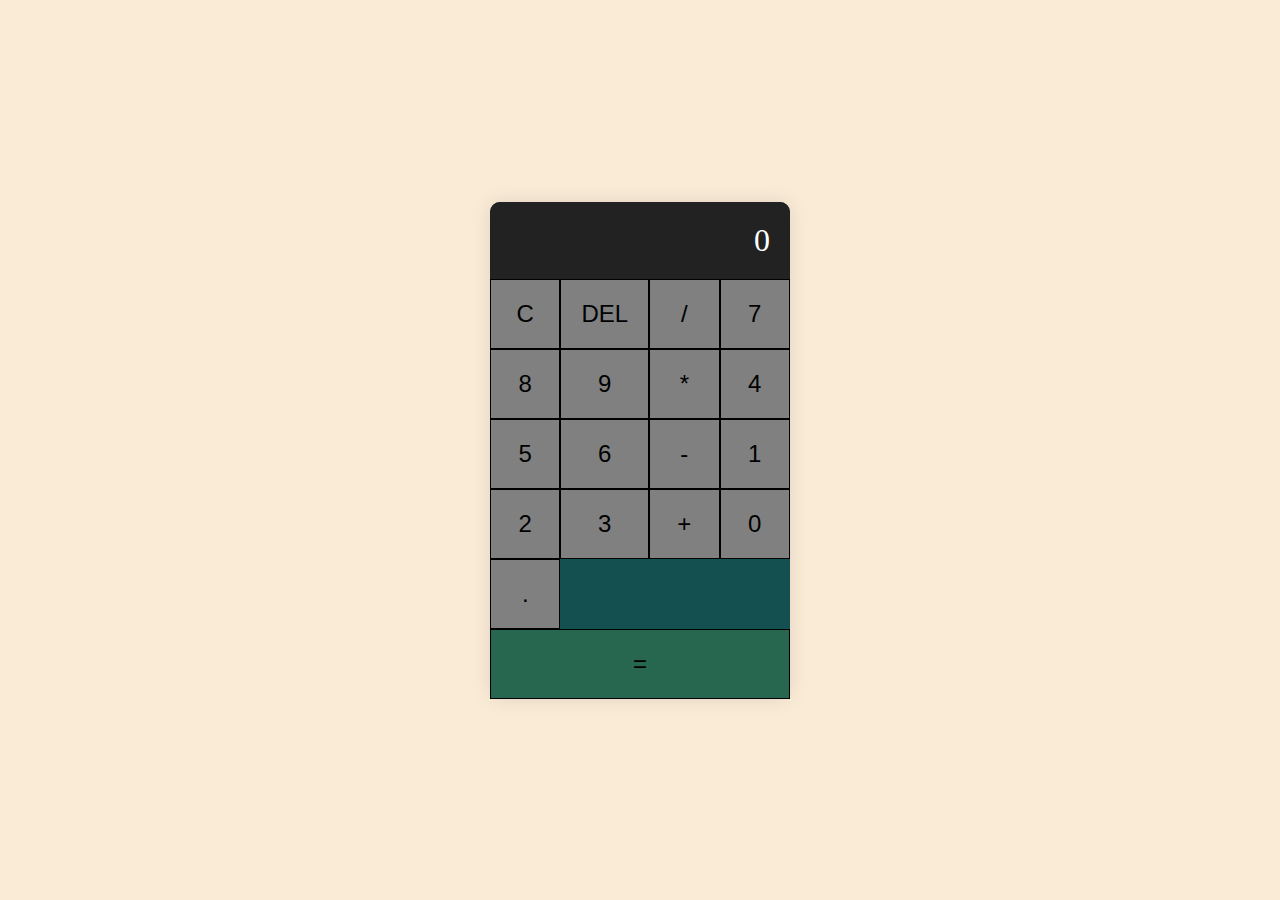
<file: calculator/index.html>
<!DOCTYPE html>
<html lang="en">

<head>
    <meta charset="UTF-8">
    <meta name="viewport" content="width=device-width, initial-scale=1.0">
    <link rel="stylesheet" href="style.css">
    <title>CALCULATOR</title>
</head>

<body>
    <div class="calculator">
        <div class="calculator-display" id="display">
            0
        </div>
        <div class="calculator-buttons">
            <button class="btn" onclick="clearDisplay()">C</button>
            <button class="btn" onclick="deleteLast()">DEL</button>
            <button class="btn" onclick="appendOperator('/')">/</button>
            <button class="btn" onclick="appendNumber(7)">7</button>
            <button class="btn" onclick="appendNumber(8)">8</button>
            <button class="btn" onclick="appendNumber(9)">9</button>
            <button class="btn" onclick="appendOperator('*')">*</button>
            <button class="btn" onclick="appendNumber(4)">4</button>
            <button class="btn" onclick="appendNumber(5)">5</button>
            <button class="btn" onclick="appendNumber(6)">6</button>
            <button class="btn" onclick="appendOperator('-')">-</button>
            <button class="btn" onclick="appendNumber(1)">1</button>
            <button class="btn" onclick="appendNumber(2)">2</button>
            <button class="btn" onclick="appendNumber(3)">3</button>
            <button class="btn" onclick="appendOperator('+')">+</button>
            <button class="btn" onclick="appendNumber(0)">0</button>
            <button class="btn" onclick="appendNumber('.')">.</button>
            <button class="btn btn-equal" onclick="calculateResult()">=</button>





        </div>
    </div>
    <script src="script.js"></script>
</body>

</html>
</file>
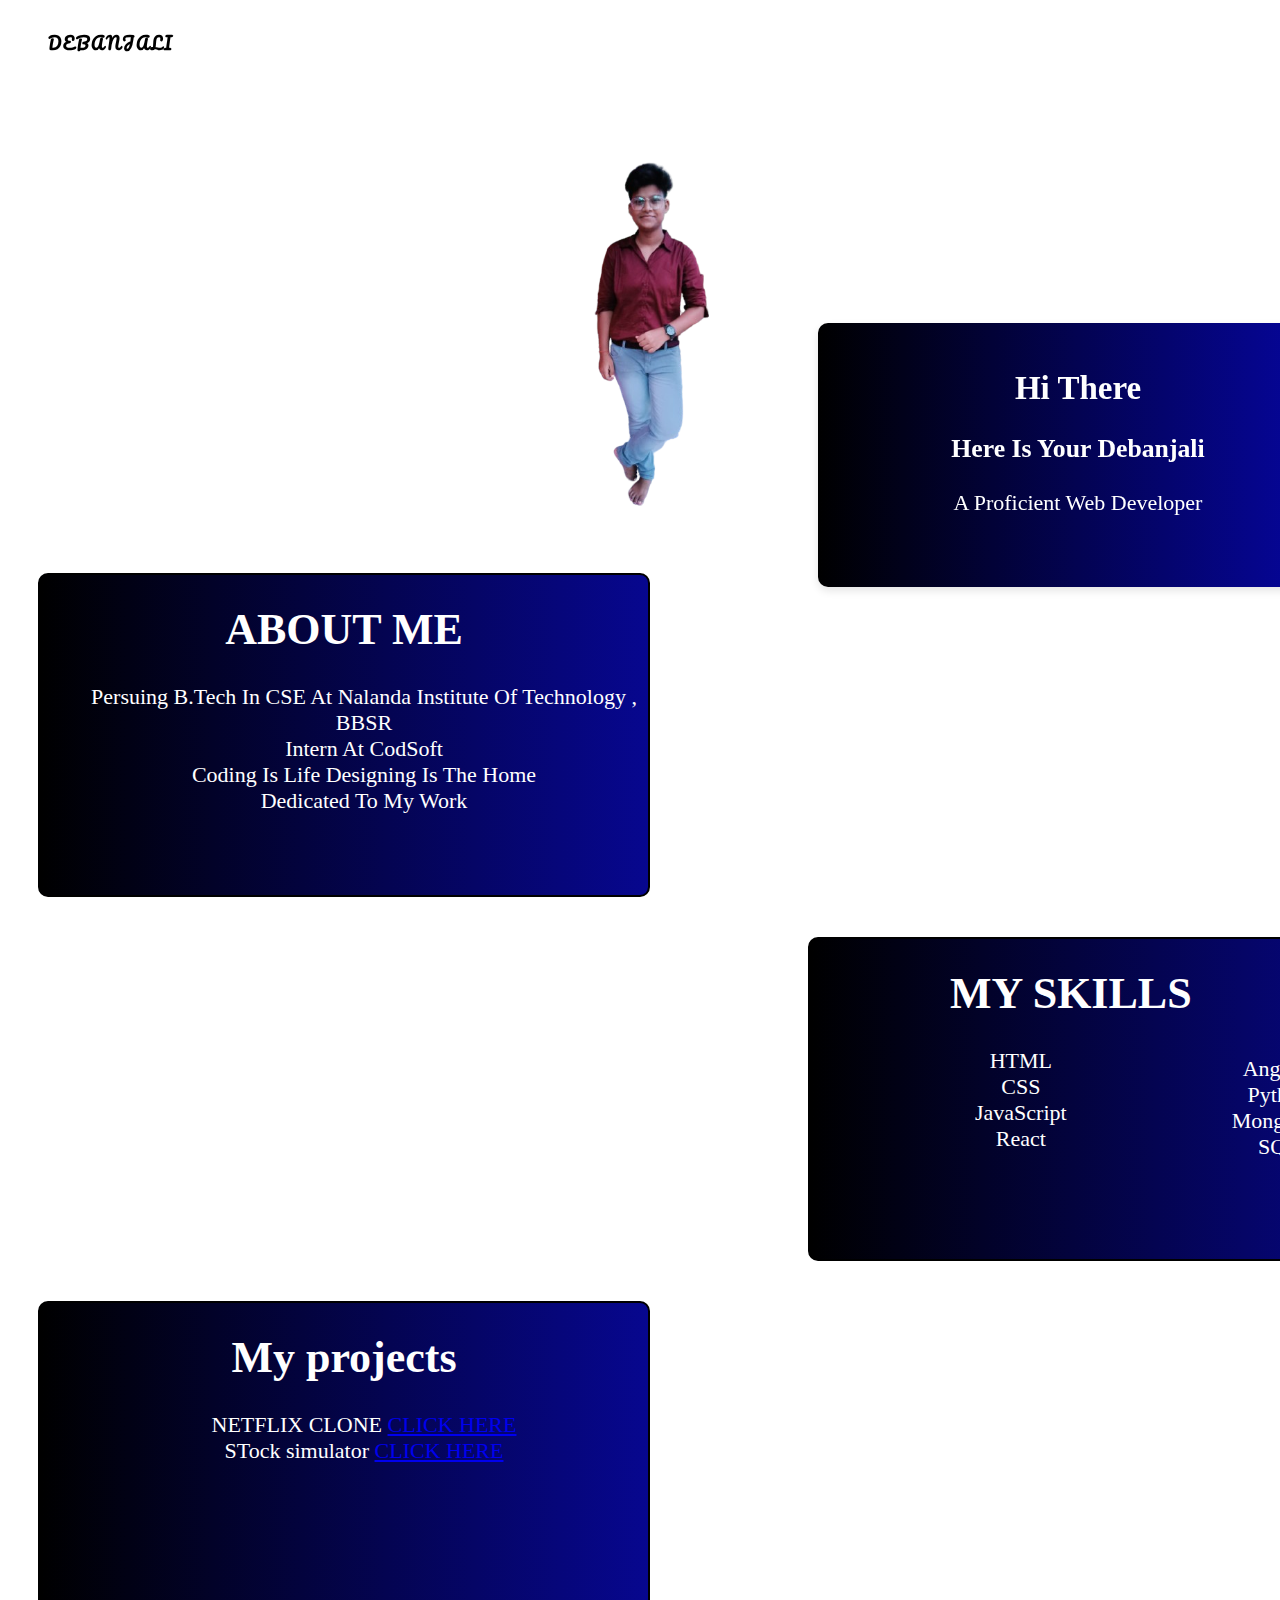
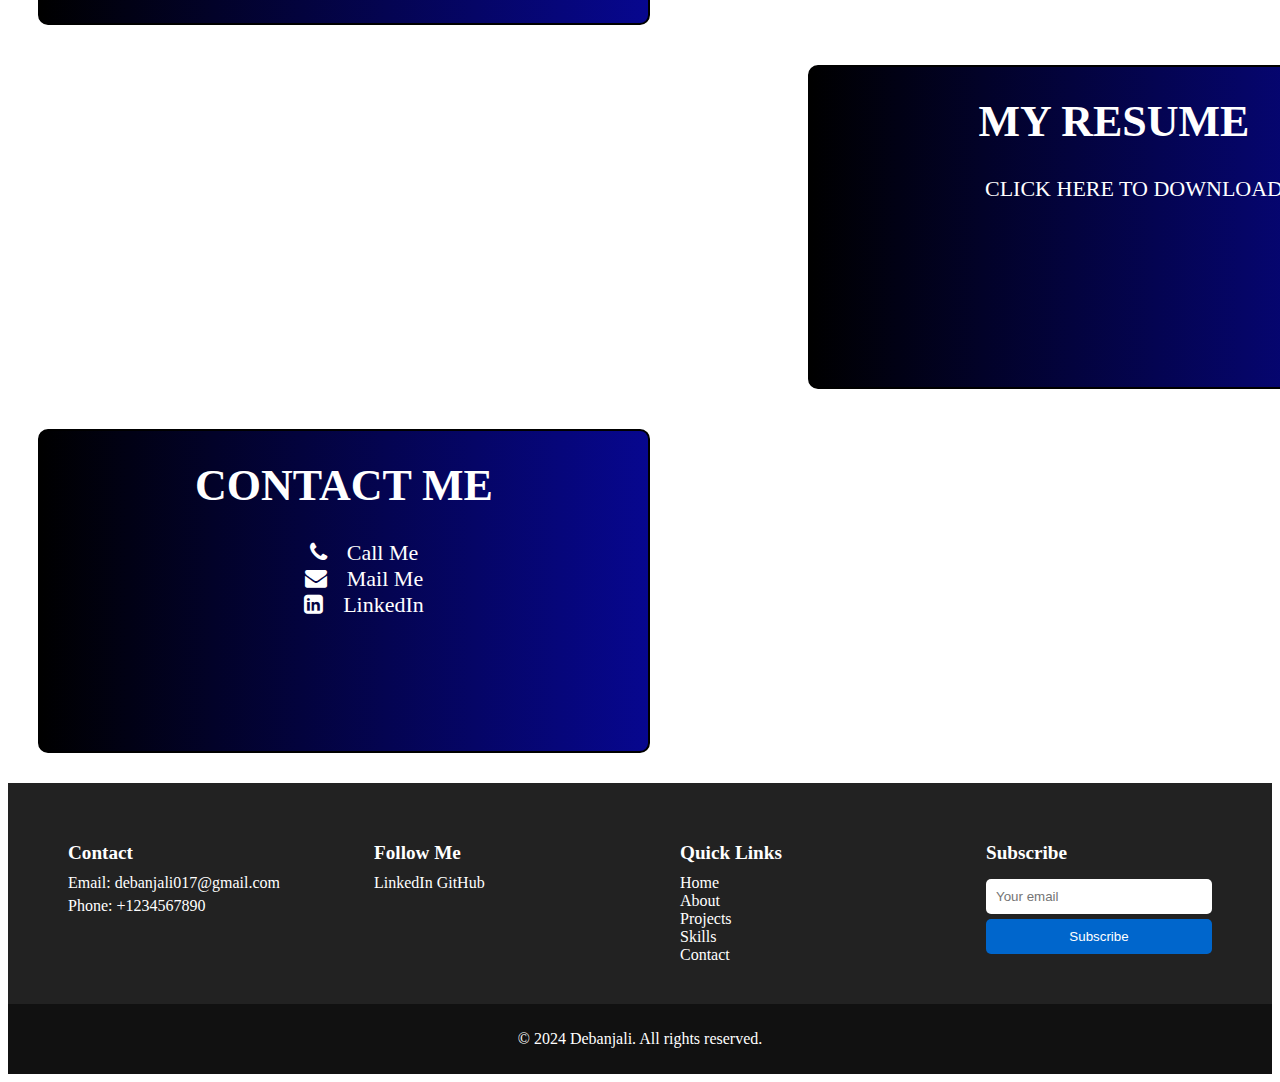
<file: protfolio/task1.html>
<!DOCTYPE html>
<html lang="en">

<head>
    <meta charset="UTF-8">
    <meta name="viewport" content="width=device-width, initial-scale=1.0">
    <link rel="stylesheet" href="https://cdnjs.cloudflare.com/ajax/libs/font-awesome/4.7.0/css/font-awesome.min.css"
        integrity="sha512-SfTiTlX6kk+qitfevl/7LibUOeJWlt9rbyDn92a1DqWOw9vWG2MFoays0sgObmWazO5BQPiFucnnEAjpAB+/Sw=="
        crossorigin="anonymous" referrerpolicy="no-referrer" />
    <link rel="stylesheet" href="task1.css">
    <title>Portfolio</title>
</head>

<body>

    <div class="header ">
        <div class="name">
            <h4>DEBANJALI</h4>
        </div>
        <div class="all">
            <a href="">HOME</a>
            <a href="#about1">ABOUT</a>
            <a href="#skills1">SKILLS</a>
            <a href="#contact1">CONTACT</a>
            <a href="#projects1">PROJECTS</a>
        </div>
    </div>
    <div class="photo">
        <img src="photo.png" alt="Debanjali" class="profile-image">
        <div class="card">
            <h2>Hi There</h2>
            <h3>Here Is Your Debanjali</h3>
            <p>A Proficient Web Developer</p>
        </div>
    </div>
    <div class="about" id="about1">
        <h1>ABOUT ME</h1>
        <ul>
            <li>Persuing B.Tech In CSE At Nalanda Institute Of Technology , BBSR </li>
            <li>
                Intern At CodSoft
            </li>
            <li>Coding Is Life  Designing Is The Home </li>
            <li>Dedicated To My Work</li>
        </ul>
    </div>
    <div class="skills" id="skills1">

        <div class="list1">
            <ul>
                <li>
                    <h1>MY SKILLS</h1>
                </li>
                <li>HTML</li>
                <li>CSS</li>
                <li>JavaScript</li>
                <li>React</li>
            </ul>
        </div>
        <div class="list2">
            <ul>
                <li>Angular</li>
                <li>Python</li>
                <li>MongoDB</li>
                <li>SQL</li>
            </ul>
        </div>
    </div>
    <div class="projects" id="projects1">
        <h1>My projects</h1>
        <ul>
            <li>NETFLIX CLONE <a href="https://github.com/Debanjali081/NETFLIX-CLONE">CLICK HERE</a></li>
            <li>STock simulator <a href="https://github.com/Debanjali081/STOCK-SIMULATOR">CLICK HERE </a></li>

        </ul>
    </div>

    <div class="resume">
        <h1>MY RESUME</h1>
        <ul>
            <a href="DEBANJALI_RESUME123.pdf">CLICK HERE TO DOWNLOAD</a>
        </ul>
    </div>
    <div class="contact" id="contact1">
        <h1>CONTACT ME</h1>
        <ul>
            <li><i class="fa fa-phone" aria-hidden="true"></i><a href="tel:9827780783">Call Me</a></li>
            <li><i class="fa fa-envelope" aria-hidden="true"></i><a href="mailto:debanjali017">Mail Me</a></li>
            <li><i class="fa fa-linkedin-square" aria-hidden="true"></i><a
                    href="https://www.linkedin.com/in/debanjali-lenka-567b44236?utm_source=share&utm_campaign=share_via&utm_content=profile&utm_medium=android_app">LinkedIn</a>
            </li>
        </ul>
    </div>


    <footer>
        <div class="footer-container">
            <div class="contact-info">
                <h3>Contact</h3>
                <p>Email: <a href="mailto:debanjali017@gmail.com">debanjali017@gmail.com</a></p>
                <p>Phone: <a href="tel:9827780783">+1234567890</a></p>
            </div>
            <div class="social-media">
                <h3>Follow Me</h3>
                <a href="https://www.linkedin.com/in/debanjali-lenka-567b44236?utm_source=share&utm_campaign=share_via&utm_content=profile&utm_medium=android_app"
                    target="_blank">LinkedIn</a>
                <a href="https://github.com/Debanjali081" target="_blank">GitHub</a>

            </div>
            <div class="quick-links">
                <h3>Quick Links</h3>
                <a href="#home">Home</a><br>
                <a href="#about1">About</a><br>
                <a href="#projects1">Projects</a><br>
                <a href="#skills1">Skills</a><br>
                <a href="#contact1">Contact</a><br>
            </div>
            <div class="newsletter">
                <h3>Subscribe</h3>
                <form action="your-newsletter-signup-url" method="post">
                    <input type="email" name="email" placeholder="Your email">
                    <button type="submit">Subscribe</button>
                </form>
            </div>
        </div>
        <div class="footer-bottom">
            <p>&copy; 2024 Debanjali. All rights reserved.</p>
        </div>
    </footer>

    </div>
</body>

</html>
</file>
<file: calculator/style.css>
body {
    display: flex;
    justify-content: center;
    align-items: center;
    height: 100vh;
    background-color: antiquewhite;
    margin: 0;
}

.calculator {
    background-color: rgb(21, 80, 80);
    border-radius: 10px;
    box-shadow: 0 0 20px rgba(0, 0, 0, 0.1);
    width: 300px;
}

.calculator-display {
    background-color: #222;
    color: #fff;
    font-size: 2em;
    padding: 20px;
    text-align: right;
    border-top-left-radius: 10px;
    border-top-right-radius: 10px;
    overflow: hidden;
}

.calculator-buttons {
    display: grid;
    grid-template-columns: repeat(4, 1fr);
}

.btn {
    padding: 20px;
    font-size: 1.5em;
    border: 1px solid black;
    background-color: grey;
    cursor: pointer;
    outline: none;
}

.btn:hover {
    background-color: aquamarine;
}

.btn:active {
    background-color: aliceblue;
}

.btn-equal {
    grid-column: span 4;
    background-color: #27674f;
    color: black;
}

.btn-equal:hover {
    background-color: #039f5a;
}
</file>
<file: protfolio/task1.css>
@import url('https://fonts.googleapis.com/css2?family=Pacifico&display=swap');

@import url('https://fonts.googleapis.com/css2?family=Pacifico&family=Permanent+Marker&display=swap');

body {
    background-image: url(https://img.freepik.com/free-vector/red-watercolor-background_1378-184.jpg?size=626&ext=jpg);

}

.header {
    display: flex;
    gap: 40px;
    padding-left: 20px;
    position: sticky;
    top: 0;
    background: fixed;

}

.header .name h4 {
    letter-spacing: 2px;
    padding-left: 20px;
    font-family: Pacifico;
}

.header .all a {
    text-decoration: none;
    padding-left: 100px;
    letter-spacing: 3px;
    color: white;
    font-weight: 900;
}

.header .all {
    padding-left: 80px;
    padding-top: 20px;
}

.photo {
    position: relative;
    text-align: center;
    margin-top: 50px;
    /* Adjust as needed */
}

.photo .profile-image {
    width: 300px;
    /* Adjust based on your image size */
    height: 400px;
    position: relative;
}

.photo .card {
    background: linear-gradient(to right, black, rgb(6, 6, 164));
    color: white;
    font-size: 22px;
    font-family: Permanent Marker;
    width: 30rem;
    height: 14rem;
    position: absolute;
    top: 194px;
    /* Adjust this to move the card vertically */
    left: 810px;
    /* Adjust this to move the card horizontally */
    padding: 20px;
    box-shadow: 0 4px 8px rgba(0, 0, 0, 0.1);
    border-radius: 10px;

}

.about {
    text-align: center;
    width: 38rem;
    height: 20rem;
    border: 2px solid black;
    border-radius: 10px;
    background: linear-gradient(to right, black, rgb(7, 7, 143));
    color: white;
    font-size: 22px;
    font-family: Permanent Marker;
    margin-left: 30px;
    margin-top: 40px;



}

.about ul {
    text-decoration: none;
    list-style: none;
}

.skills {
    display: flex;
}

.skills {
    text-align: center;
    width: 38rem;
    height: 20rem;
    border: 2px solid black;
    border-radius: 10px;
    background: linear-gradient(to right, black, rgb(7, 7, 143));
    color: white;
    font-size: 22px;
    font-family: Permanent Marker;
    margin-left: 800px;
    margin-top: 40px;



}

.skills ul {
    text-decoration: none;
    list-style: none;
}

.skills .list2 {
    margin-top: 95px;
}

.skills .list1 h1 {
    margin-left: 100px;
}

.projects {
    text-align: center;
    width: 38rem;
    height: 20rem;
    border: 2px solid black;
    border-radius: 10px;
    background: linear-gradient(to right, black, rgb(7, 7, 143));
    color: white;
    font-size: 22px;
    font-family: Permanent Marker;
    margin-left: 30px;
    margin-top: 40px;



}

.projects ul {
    text-decoration: none;
    list-style: none;
}

.resume {
    text-align: center;
    width: 38rem;
    height: 20rem;
    border: 2px solid black;
    border-radius: 10px;
    background: linear-gradient(to right, black, rgb(7, 7, 143));
    color: white;
    font-size: 22px;
    font-family: Permanent Marker;
    margin-left: 800px;
    margin-top: 40px;



}

.resume a {
    text-decoration: none;

    color: white;
}

.contact {
    text-align: center;
    width: 38rem;
    height: 20rem;
    border: 2px solid black;
    border-radius: 10px;
    background: linear-gradient(to right, black, rgb(7, 7, 143));
    color: white;
    font-size: 22px;
    font-family: Permanent Marker;
    margin-left: 30px;
    margin-top: 40px;





}

.contact ul {
    text-decoration: none;
    list-style: none;
}

.contact ul a {
    text-decoration: none;
    list-style: none;
    color: white;
}

.contact ul li i {
    margin-right: 20px;
}

footer {
    background-color: #222;
    color: #fff;
    margin-top: 30px;

}

.footer-container {
    display: flex;
    justify-content: space-around;
    flex-wrap: wrap;
    max-width: 1250px;
    padding: 0 20px;
}

.footer-container div {
    flex: 1;
    margin: 40px;
}

.footer-container h3 {
    margin-bottom: 10px;
    font-size: 1.2em;
}

.footer-container p,
.footer-container a {
    margin: 5px 0;
    color: #fff;
    text-decoration: none;
}

.footer-container a:hover {
    text-decoration: underline;
}

.footer-bottom {
    text-align: center;
    padding: 10px 0;
    background-color: #111;
}

.newsletter form {
    display: flex;
    flex-direction: column;
}

.newsletter input {
    padding: 10px;
    margin: 5px 0;
    border: none;
    border-radius: 5px;
}

.newsletter button {
    padding: 10px;
    border: none;
    border-radius: 5px;
    background-color: #0066cc;
    color: #fff;
    cursor: pointer;
}

.newsletter button:hover {
    background-color: #005bb5;
}
</file>
